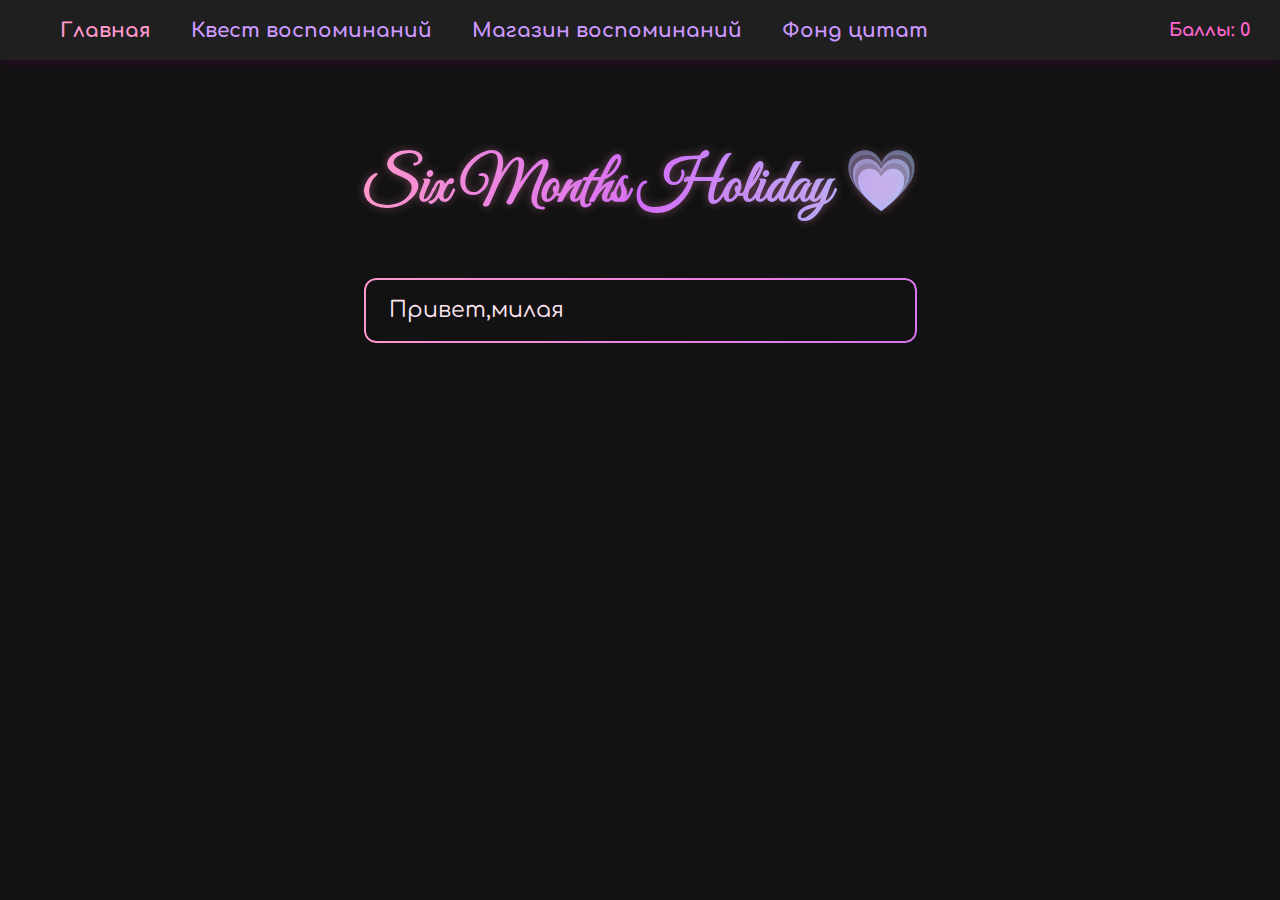
<file: index.html>
<!DOCTYPE html>
<html lang="ru">
<head>
  <meta charset="UTF-8" />
  <title>Главная — Наша история 💗</title>
  <link href="https://fonts.googleapis.com/css2?family=Comfortaa:wght@400;700&display=swap" rel="stylesheet" />
  <link href="https://fonts.googleapis.com/css2?family=Great+Vibes&display=swap" rel="stylesheet">

  <style>
    body {
      background: #121212;
      color: #eee;
      font-family: 'Comfortaa', cursive;
      margin: 0; padding: 0;
      display: flex;
      flex-direction: column;
      min-height: 100vh;
    }

    header {
      background: #1f1f1f;
      padding: 0 30px;
      height: 60px;
      font-size: 20px;
      display: flex;
      justify-content: space-between;
      align-items: center;
      box-shadow: 0 0 10px #550055aa;
      user-select: none;
    }

    header nav {
      display: flex;
      align-items: center;
    }

    header nav a {
      color: #cc99ff;
      margin-left: 20px;
      text-decoration: none;
      font-weight: 700;
      transition: color 0.3s;
      padding: 6px 10px;
      border-radius: 5px;
    }

    header nav a:hover {
      color: #ff99cc;
    }

    .nav-link.active {
      color: #ff99cc;
    }

    .points-display {
      font-size: 18px;
      color: #ff66cc;
      min-width: 110px;
      text-align: right;
      font-weight: 700;
    }

    main {
      flex-grow: 1;
      padding: 40px 30px;
      max-width: 900px;
      margin: 0 auto;
      font-size: 20px;
      line-height: 1.6;
    }

   .text-line {
  position: relative;
  padding: 15px 25px;
  margin: 30px 0;
  border: 2px solid transparent;
  border-radius: 12px;
  font-size: 22px;
  color: #ffe6f0;
  cursor: pointer;
  transition: color 0.3s ease;
  background: transparent;
}

.text-line::before {
  content: '';
  position: absolute;
  inset: 0;
  border-radius: 12px;
  padding: 2px;
  background: linear-gradient(130deg, #ff99cc, #cc66ff, #9966ff, #ff99cc);
  background-size: 400% 400%;
  animation: neonBorder 6s ease infinite;
  -webkit-mask: 
    linear-gradient(#fff 0 0) content-box, 
    linear-gradient(#fff 0 0);
  -webkit-mask-composite: destination-out;
  mask-composite: exclude;
  pointer-events: none;
}
.fancy-title {

  /* ...предыдущие стили */

  font-family: 'Great Vibes', cursive;
  font-size: 60px;
  color: transparent;
  background: linear-gradient(90deg, #ff99cc, #cc66ff, #99ccff);
  -webkit-background-clip: text;
  background-clip: text;
  text-align: center;
  margin: 40px 0;
  transition: transform 0.2s ease, text-shadow 0.4s ease;
  text-shadow: 0 0 10px #ff99cc66;
  will-change: transform;
}

.fancy-title:hover {
  text-shadow: 0 0 10px #ff99ccaa, 0 0 5px #cc66ffaa;
  transform: scale(1.05);
  cursor:
}

@keyframes neonBorder {
  0% { background-position: 0% 50%; }
  50% { background-position: 100% 50%; }
  100% { background-position: 0% 50%; }
}


    .text-line:hover {
      color: #ffccee;
    }
    

    .hidden {
      display: none;
    }

    .fade-in {
      display: block;
      animation: slideFade 0.8s ease forwards;
    }

    @keyframes slideFade {
      from {
        opacity: 0;
        transform: translateY(20px);
      }
      to {
        opacity: 1;
        transform: translateY(0);
      }
      
    }
  </style>
</head>
<body>

<header>
  <nav>
    <a href="index.html" class="nav-link active">Главная</a>
    <a href="quest.html" class="nav-link">Квест воспоминаний</a>
    <a href="shop.html" class="nav-link">Магазин воспоминаний</a>
    <a href="quotes.html" class="nav-link">Фонд цитат</a>
  </nav>
  <div class="points-display">
    Баллы: <span id="points">0</span>
  </div>
</header>

<main>
<h1 class="fancy-title">Six Months Holiday 💗</h1>

  <p id="line1" class="text-line">
   Привет,милая
  </p>

  <p id="line2" class="text-line hidden">
    Полгода с тобой пролетели как один день
  </p>

  <p id="line3" class="text-line hidden">
    Потому что, когда ты счастлив,время не значит ничего, и ты находишься в другой системе координат
  </p>
  <p id="line4" class="text-line hidden">
    Я люблю тебя.Отвечай на вопросы и получай баллы,а затем покупай за них наши воспоминания
</p>
</main>

<script>
  const pointsDisplay = document.getElementById('points');
  const points = Number(localStorage.getItem('questPoints')) || 0;
  pointsDisplay.textContent = points;

  const line1 = document.getElementById('line1');
  const line2 = document.getElementById('line2');
  const line3 = document.getElementById('line3');
    const line4 = document.getElementById('line4');

  line1.addEventListener('click', () => {
    if (line2.classList.contains('hidden')) {
      line2.classList.remove('hidden');
      line2.classList.add('fade-in');
    }
  });

  line2.addEventListener('click', () => {
    if (line3.classList.contains('hidden')) {
      line3.classList.remove('hidden');
      line3.classList.add('fade-in');
    }
    
  });
   line3.addEventListener('click', () => {
    if (line4.classList.contains('hidden')) {
      line4.classList.remove('hidden');
      line4.classList.add('fade-in');
    }
    
  });
  const title = document.querySelector('.fancy-title');

  document.addEventListener('mousemove', e => {
    const x = (e.clientX / window.innerWidth - 0.5) * 10;
    const y = (e.clientY / window.innerHeight - 0.5) * 10;
    title.style.transform = `rotateX(${-y}deg) rotateY(${x}deg) scale(1.02)`;
  });

  document.addEventListener('mouseleave', () => {
    title.style.transform = `rotateX(0deg) rotateY(0deg) scale(1)`;
  });
  
</script>

</body>
</html>
</file>
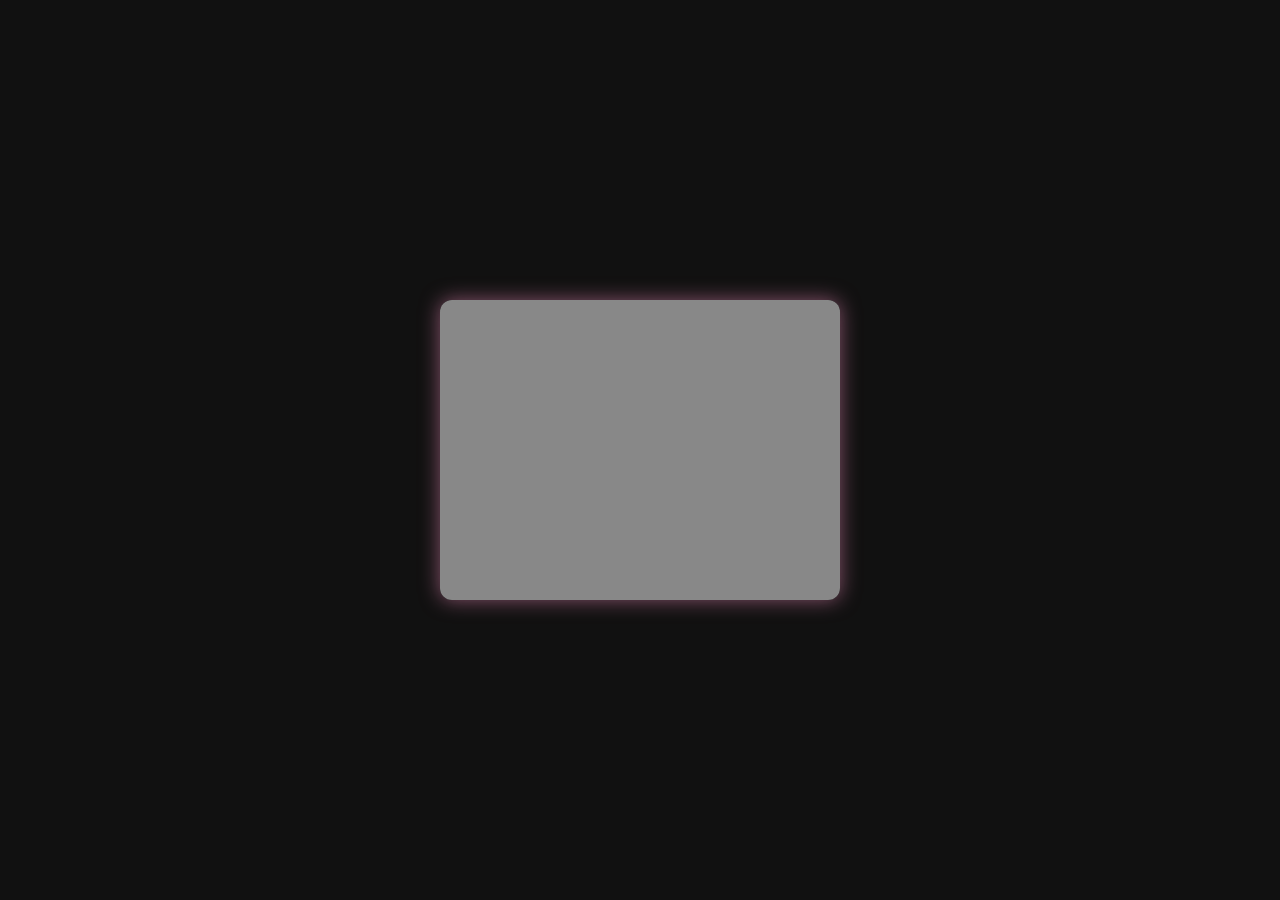
<file: card.html>
<!DOCTYPE html>
<html lang="ru">
<head>
  <meta charset="UTF-8">
  <title>Сотри и узнай ❤️</title>
  <style>
    body {
      background: #111;
      display: flex;
      justify-content: center;
      align-items: center;
      height: 100vh;
      margin: 0;
    }
    canvas {
      border-radius: 12px;
      box-shadow: 0 0 20px rgba(255, 150, 200, 0.5);
      cursor: crosshair;
    }
  </style>
</head>
<body>

<canvas id="scratchCanvas" width="400" height="300"></canvas>

<script>
  const canvas = document.getElementById('scratchCanvas');
  const ctx = canvas.getContext('2d');
  const img = new Image();

img.src = './moscow_couple.jpg'; // Пример
  img.crossOrigin = "anonymous";

  img.onload = function () {
  ctx.globalCompositeOperation = 'source-over';
  ctx.drawImage(img, 0, 0, canvas.width, canvas.height);

  ctx.fillStyle = '#888';
  ctx.fillRect(0, 0, canvas.width, canvas.height);

  ctx.globalCompositeOperation = 'destination-out';
};



  img.onerror = () => {
    alert("❌ Картинка не загрузилась. Проверь ссылку или путь.");
  };

  let isDrawing = false;

  function erase(x, y) {
    ctx.beginPath();
    ctx.arc(x, y, 20, 0, Math.PI * 2, false);
    ctx.fill();
  }

  canvas.addEventListener('mousedown', e => {
    isDrawing = true;
    erase(e.offsetX, e.offsetY);
  });

  canvas.addEventListener('mousemove', e => {
    if (isDrawing) erase(e.offsetX, e.offsetY);
  });

  canvas.addEventListener('mouseup', () => isDrawing = false);
  canvas.addEventListener('mouseleave', () => isDrawing = false);

  canvas.addEventListener('touchstart', e => {
    isDrawing = true;
    const rect = canvas.getBoundingClientRect();
    const touch = e.touches[0];
    erase(touch.clientX - rect.left, touch.clientY - rect.top);
  });

  canvas.addEventListener('touchmove', e => {
    e.preventDefault();
    if (isDrawing) {
      const rect = canvas.getBoundingClientRect();
      const touch = e.touches[0];
      erase(touch.clientX - rect.left, touch.clientY - rect.top);
    }
  });

  canvas.addEventListener('touchend', () => isDrawing = false);
  
</script>

</body>
</html>
</file>
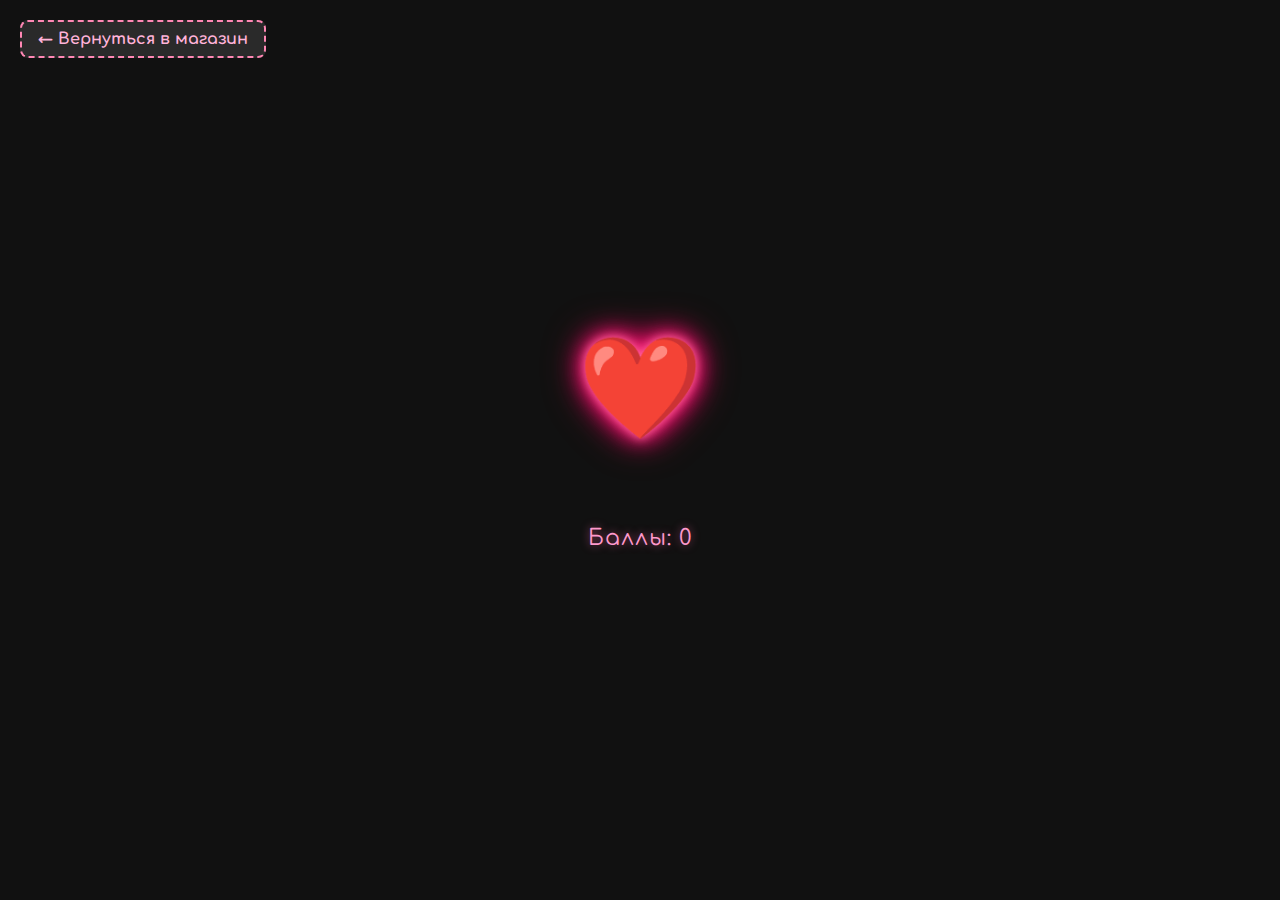
<file: clicker.html>
<!DOCTYPE html>
<html lang="ru">
<head>
  <meta charset="UTF-8" />
  <title>Красивое сердечко 💖</title>
  <style>
    @import url('https://fonts.googleapis.com/css2?family=Comfortaa:wght@400;700&display=swap');

    body {
      margin: 0;
      background: #111;
      height: 100vh;
      display: flex;
      justify-content: center;
      align-items: center;
      color: #ffcce5;
      font-family: 'Comfortaa', cursive;
      flex-direction: column;
    }

    .back-button {
      position: absolute;
      top: 20px;
      left: 20px;
      background-color: #2a2a2a;
      color: #ffb3d9;
      border: 2px dashed #ff87b4;
      padding: 8px 16px;
      border-radius: 8px;
      text-decoration: none;
      font-weight: bold;
      transition: all 0.3s ease;
      z-index: 10;
    }
    .back-button:hover {
      background-color: #3a3a3a;
      color: #fff;
      box-shadow: 0 0 10px #ff87b488;
    }

    #heart {
      font-size: 100px;
      cursor: pointer;
      user-select: none;
      color: #ff3366;
      text-shadow:
        0 0 10px #ff6699,
        0 0 20px #ff3388,
        0 0 30px #ff0066,
        0 0 40px #cc0055;
      transition: transform 0.2s ease;
      will-change: transform;
    }

    /* Пульсация при наведении */
    #heart:hover {
      animation: pulse 1.2s infinite;
    }

    /* Эффект при клике */
    #heart.clicked {
      animation: clickPop 0.3s forwards;
      color: #ff99bb;
      text-shadow:
        0 0 15px #ff99bb,
        0 0 30px #ff6699,
        0 0 45px #ff3388;
    }

    @keyframes pulse {
      0%, 100% {
        transform: scale(1);
        filter: drop-shadow(0 0 5px #ff66aa);
      }
      50% {
        transform: scale(1.1);
        filter: drop-shadow(0 0 15px #ff66aa);
      }
    }

    @keyframes clickPop {
      0% {
        transform: scale(1);
      }
      50% {
        transform: scale(1.3);
      }
      100% {
        transform: scale(1);
      }
    }

    .points {
      margin-top: 80px;
      font-size: 22px;
      letter-spacing: 1px;
      user-select: none;
      color: #ff99cc;
      text-shadow: 0 0 8px #ff66aa99;
    }
  </style>
</head>
<body>

<a class="back-button" href="shop.html">← Вернуться в магазин</a>

<div id="heart" title="Кликни меня!">❤️</div>
<p class="points">Баллы: <span id="points">0</span></p>

<script>
  const heart = document.getElementById('heart');
  const pointsDisplay = document.getElementById('points');

  let points = Number(sessionStorage.getItem('quizPoints')) || 0;
  let clickCount = 0;
  let scale = 1;

  pointsDisplay.textContent = points;

  heart.addEventListener('click', () => {
    if (clickCount >= 10) return;

    clickCount++;
    points++;
    scale += 0.15;

    sessionStorage.setItem('quizPoints', points);
    pointsDisplay.textContent = points;

    // Плавное масштабирование
    heart.style.transform = `scale(${scale})`;

    // Добавляем эффект клика
    heart.classList.add('clicked');
    setTimeout(() => {
      heart.classList.remove('clicked');
    }, 300);
  });
 
</script>

</body>
</html>
</file>
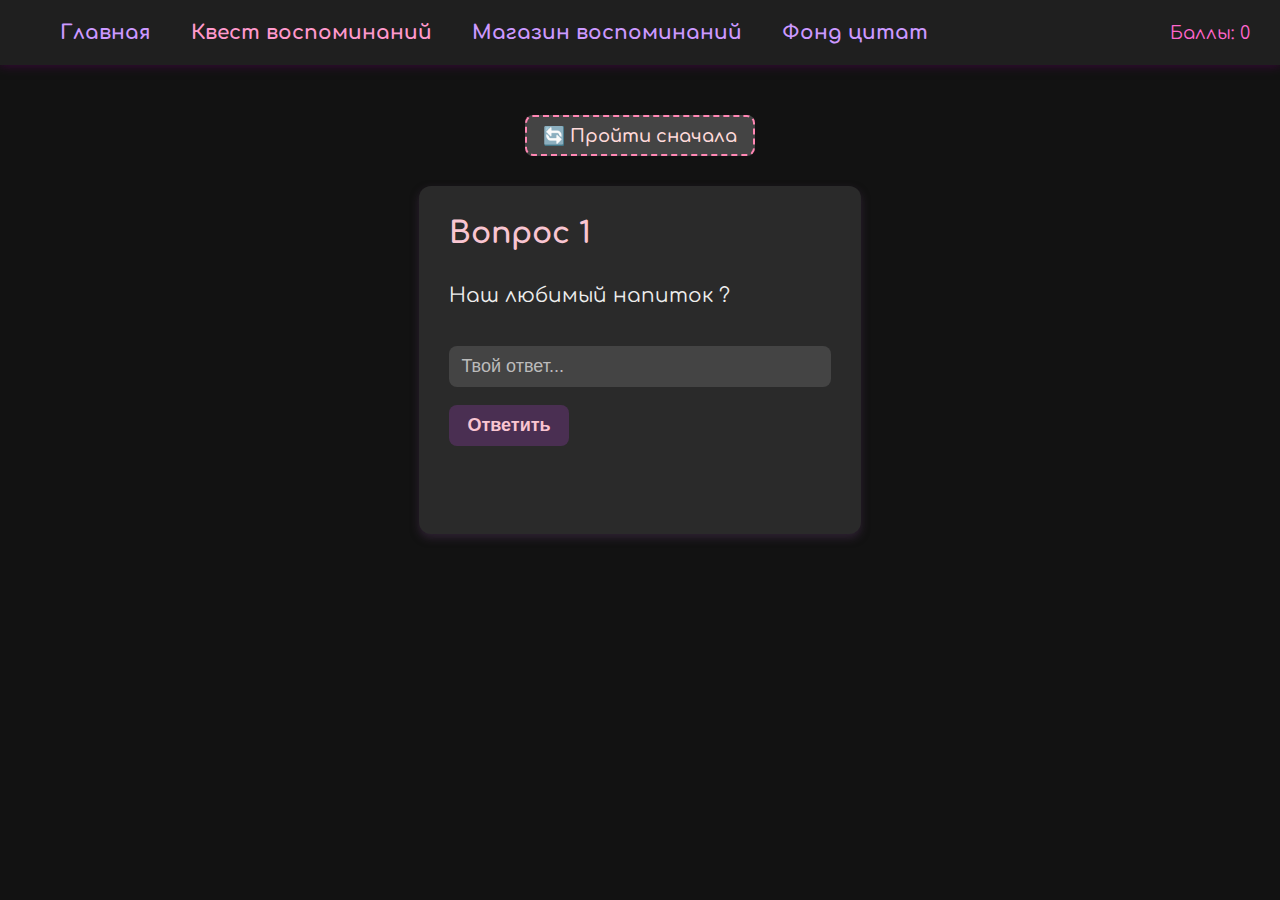
<file: quest.html>
<!DOCTYPE html>
<html lang="ru">
<head>
  <meta charset="UTF-8" />
  <title>Квест-воспоминаний 💗</title>
  <link href="https://fonts.googleapis.com/css2?family=Comfortaa:wght@400;700&display=swap" rel="stylesheet" />
  <style>
    body {
      background: #121212;
      color: #eee;
      font-family: 'Comfortaa', cursive;
      margin: 0;
      padding: 0;
      display: flex;
      flex-direction: column;
      min-height: 100vh;
    }
    header {
      background: #1f1f1f;
      padding: 15px 30px;
      font-size: 20px;
      display: flex;
      justify-content: space-between;
      align-items: center;
      box-shadow: 0 0 10px #550055aa;
    }
    header nav {
      display: flex;
    }
    header nav a {
      color: #cc99ff;
      margin-left: 20px;
      text-decoration: none;
      font-weight: 700;
      transition: color 0.3s;
      padding: 6px 10px;
      border-radius: 5px;
    }
    header nav a:hover {
      color: #ff99cc;
    }
    .nav-link.active {
      color: #ff99cc;
    }
    .points-display {
      font-size: 18px;
      color: #ff66cc;
      min-width: 110px;
      text-align: right;
    }
    main {
      flex-grow: 1;
      padding: 40px 30px;
      max-width: 900px;
      margin: 0 auto;
      font-size: 20px;
      line-height: 1.5;
    }
    .question-card {
      background: #2a2a2a;
      padding: 25px 30px;
      border-radius: 12px;
      box-shadow: 0 4px 8px rgba(74, 47, 82, 0.5);
      margin-bottom: 30px;
    }
    .question-card h2 {
      margin-top: 0;
      color: #f9c5d1;
    }
    input[type="text"] {
      width: 100%;
      padding: 10px 12px;
      font-size: 18px;
      border: none;
      border-radius: 8px;
      margin-top: 15px;
      background: #444;
      color: #eee;
      box-sizing: border-box;
    }
    input[type="text"]::placeholder {
      color: #bbb;
    }
    button {
      margin-top: 18px;
      background-color: #4a2f52;
      border: none;
      color: #f9c5d1;
      padding: 10px 18px;
      font-size: 18px;
      font-weight: 600;
      border-radius: 8px;
      cursor: pointer;
      transition: background-color 0.3s;
    }
    button:hover {
      background-color: #6e3f72;
    }
    .feedback {
      margin-top: 15px;
      font-weight: 600;
      min-height: 28px;
      text-align: center;
    }
    .feedback.correct {
      color: #4caf50;
    }
    .feedback.wrong {
      color: #e57373;
    }
  </style>
</head>
<body>

<header>
  <nav>
    <a href="index.html" class="nav-link">Главная</a>
    <a href="quest.html" class="nav-link active">Квест воспоминаний</a>
    <a href="shop.html" class="nav-link">Магазин воспоминаний</a>
    <a href="quotes.html" class="nav-link">Фонд цитат</a>
  </nav>
  <div class="points-display">Баллы: <span id="points">0</span></div>
</header>

<main>
  <button onclick="resetProgress()" style="
    margin: 10px auto 30px;
    display: block;
    background-color: #444;
    color: #ffdada;
    font-family: 'Comfortaa', sans-serif;
    border: 2px dashed #ff87b4;
    padding: 8px 16px;
    border-radius: 8px;
    cursor: pointer;
    transition: all 0.3s;
  ">
    🔄 Пройти сначала
  </button>

  <div class="question-card" id="question-card">
    <h2 id="question-title">Вопрос 1</h2>
    <p id="question-text">Где мы впервые встретились?</p>
    <input type="text" id="answer-input" placeholder="Твой ответ..." autocomplete="off" />
    <button id="submit-btn">Ответить</button>
    <p class="feedback" id="feedback"></p>
  </div>
</main>

<script>
 const questions = [
  {
    text: "Наш любимый напиток ?",
    answers: ["шорли", "шорли морли"]
  },
  {
    text: "Где мы впервые встретились и влюбились?",
    answers: ["У Полины", "У Полины", "на тусе"]
  },
  {
    text: "Главный сериал  в наших отношениях?)",
    answers: ["Трудные подростки", "трудные подростки"]
  },
  {
    text: "Наше любимое место в Краснодаре",
    answers: ["Красная 159"]
  },
  {
    text: "От чего я схожу с ума глядя на тебя каждый раз?",
    answers: ["От глаз","глаза"]
  },
  {
    text: "Как называлась постановка,на которую мы ходили во время моего первого визита в Москву?",
    answers: ["смертельный номер"]
  },
  {
    text: "Страна,в которую мы мечтаем вместе съездить(у нас там важные дела)",
    answers: ["Испания"]
  }
];

let currentQuestionIndex = Number(sessionStorage.getItem("currentQuestion")) || 0;
let points = Number(sessionStorage.getItem("quizPoints")) || 0;

const pointsDisplay = document.getElementById("points");
const questionTitle = document.getElementById("question-title");
const questionText = document.getElementById("question-text");
const answerInput = document.getElementById("answer-input");
const feedback = document.getElementById("feedback");

pointsDisplay.textContent = points;

function loadQuestion() {
  if (currentQuestionIndex >= questions.length) {
    questionTitle.textContent = "Умничка💖 ";
    questionText.textContent = "Ты ответила на все вопросы 🌸";
    document.getElementById("submit-btn").style.display = "none";
    answerInput.style.display = "none";
    return;
  }

  questionTitle.textContent = `Вопрос ${currentQuestionIndex + 1}`;
  questionText.textContent = questions[currentQuestionIndex].text;
  answerInput.value = "";
  feedback.textContent = "";
}

function checkAnswer() {
  const input = answerInput.value.trim().toLowerCase();
  const validAnswers = questions[currentQuestionIndex].answers.map(a => a.toLowerCase());

  const matched = validAnswers.some(ans => input.includes(ans));

  if (matched) {
    feedback.textContent = "Правильно! +1 балл 🎉";
    feedback.classList.add("correct");
    feedback.classList.remove("wrong");

    points += 1;
    sessionStorage.setItem("quizPoints", points);
  } else {
    feedback.textContent = `Ты чего 😂 Это же: "${questions[currentQuestionIndex].answers[0]}"`;
    feedback.classList.add("wrong");
    feedback.classList.remove("correct");
  }

  currentQuestionIndex += 1;
  sessionStorage.setItem("currentQuestion", currentQuestionIndex);
  pointsDisplay.textContent = points;

  setTimeout(loadQuestion, 3000);
}

function resetProgress() {
  points = 0;
  currentQuestionIndex = 0;

  sessionStorage.removeItem("quizPoints");
  sessionStorage.removeItem("currentQuestion");

  // Удалим все открытые воспоминания
  for (let key in sessionStorage) {
    if (key.startsWith("memoryUnlocked_")) {
      sessionStorage.removeItem(key);
    }
  }

  pointsDisplay.textContent = points;
  answerInput.value = "";
  feedback.textContent = "";
  feedback.classList.remove("correct", "wrong");
  document.getElementById("submit-btn").style.display = "inline-block";
  answerInput.style.display = "inline-block";

  loadQuestion();
}

document.getElementById("submit-btn").addEventListener("click", checkAnswer);
window.onload = loadQuestion;

</script>

</body>
</html>
</file>
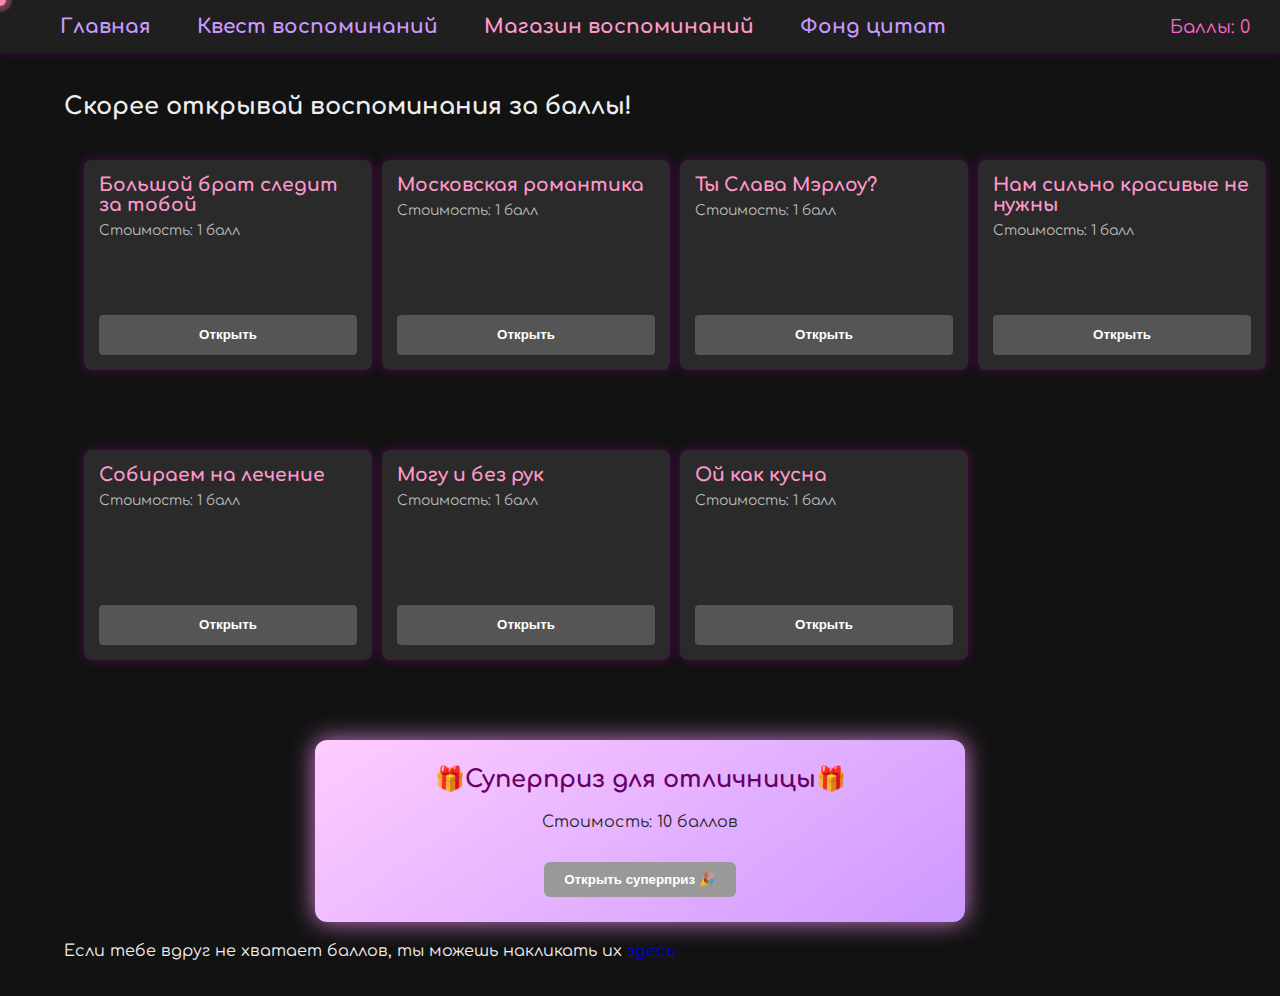
<file: shop.html>
<!DOCTYPE html>
<html lang="ru">
<head>
  <meta charset="UTF-8" />
  <title>Магазин воспоминаний 💖</title>
  <link href="https://fonts.googleapis.com/css2?family=Comfortaa:wght@400;700&display=swap" rel="stylesheet" />
  <style>
    body {
      background: #121212;
      color: #eee;
      font-family: 'Comfortaa', cursive;
      margin: 0;
      padding: 0;
      display: flex;
      flex-direction: column;
      min-height: 100vh;
      width: 100%;
      cursor: none;
    }

    header {
      background: #1f1f1f;
      padding: 15px 30px;
      font-size: 20px;
      display: flex;
      justify-content: space-between;
      align-items: center;
      box-shadow: 0 0 10px #550055aa;
      cursor: none;
    }

    header nav a {
      color: #cc99ff;
      margin-left: 20px;
      text-decoration: none;
      font-weight: 700;
      transition: color 0.3s;
      padding: 6px 10px;
      border-radius: 5px;
    }

    header nav a:hover,
    .nav-link.active {
      color: #ff99cc;
    }

    .points-display {
      font-size: 18px;
      color: #ff66cc;
      min-width: 110px;
      text-align: right;
    }

    main {
      flex-grow: 1;
      padding: 20px 40px;
      width: 90%;
      margin: 0 auto;
    }

    #memoriesContainer {
      display: grid;
      grid-template-columns: repeat(auto-fill, minmax(230px, 1fr));
      gap: 40px;
    }

    .memory-card {
      background: #2a2a2a;
      border-radius: 8px;
      padding: 15px;
      box-shadow: 0 0 10px #770077aa;
      display: flex;
      flex-direction: column;
      justify-content: space-between;
      color: #ddd;
      width: 100%;
      margin: 20px;
      overflow: hidden;
      transition: height 0.3s ease;
    }

    .memory-card.closed {
      height: 180px;
    }

    .memory-card.opened {
      height: 450px;
    }

    .text-btn-container {
      min-height: 180px;
      display: flex;
      flex-direction: column;
      justify-content: space-between;
    }

    .memory-info h3 {
      margin: 0 0 8px;
      color: #ff99cc;
    }

    .memory-info p {
      margin: 0;
      font-size: 14px;
      opacity: 0.8;
    }

    .memory-content {
      margin-top: 10px;
      color: #ffccee;
      font-style: italic;
    }

    .memory-image {
      width: 100%;
      height: 250px;
      border-radius: 16px;
      overflow: hidden;
      margin-top: 10px;
      display: flex;
      justify-content: center;
      align-items: center;
      box-shadow: 0 0 5px 2px #f7f6f7bb;
    }

    .memory-image img {
      width: 100%;
      height: 100%;
      object-fit: cover;
      border-radius: 16px;
      display: block;
    }

    .unlock-btn {
      background: #cc66ff;
      border: none;
      border-radius: 4px;
      color: #fff;
      padding: 8px 14px;
      font-weight: 600;
      transition: background-color 0.3s;
      height: 40px;
      cursor: pointer;
    }

    .unlock-btn:disabled {
      background: #555;
      cursor: not-allowed;
    }

    .cursor-dot {
      position: fixed;
      top: 0;
      left: 0;
      width: 12px;
      height: 12px;
      background-color: #ff87b4;
      border-radius: 50%;
      pointer-events: none;
      z-index: 1000;
      transform: translate(-50%, -50%);
      box-shadow: 0 0 8px #ff87b4aa;
      transition: transform 0.1s ease;
    }

    .cursor-trail {
      position: fixed;
      top: 0;
      left: 0;
      width: 24px;
      height: 24px;
      background-color: rgba(255, 135, 180, 0.2);
      border-radius: 50%;
      pointer-events: none;
      z-index: 999;
      transform: translate(-50%, -50%);
      transition: transform 0.15s ease-out;
    }

    .super-memory-card {
      background: linear-gradient(145deg, #ffccff 0%, #cc99ff 100%);
      color: #2a2a2a;
      border-radius: 12px;
      padding: 25px;
      margin: 60px auto 20px;
      max-width: 600px;
      box-shadow: 0 0 25px #ff99ffcc;
      text-align: center;
    }

    .super-memory-card h2 {
      margin-top: 0;
      font-size: 24px;
      color: #660066;
    }

    .super-memory-card video {
      width: 100%;
      height: auto;
      border-radius: 12px;
      margin-top: 15px;
      box-shadow: 0 0 15px #aa00aa55;
    }

    .super-unlock-btn {
      background: #660066;
      color: #fff;
      border: none;
      padding: 10px 20px;
      font-weight: bold;
      border-radius: 6px;
      margin-top: 15px;
      cursor: pointer;
      transition: background 0.3s;
    }

    .super-unlock-btn:disabled {
      background: #999;
      cursor: not-allowed;
    }
  </style>
</head>
<body>

  <div class="cursor-dot" id="cursorDot"></div>
  <div class="cursor-trail" id="cursorTrail"></div>

  <header>
    <nav>
      <a href="index.html" class="nav-link">Главная</a>
      <a href="quest.html" class="nav-link">Квест воспоминаний</a>
      <a href="shop.html" class="nav-link active">Магазин воспоминаний</a>
      <a href="quotes.html" class="nav-link">Фонд цитат</a>
    </nav>
    <div class="points-display">Баллы: <span id="pointsDisplay">0</span></div>
  </header>

  <main>
    <h2>Скорее открывай воспоминания за баллы!</h2>
    <div id="memoriesContainer"></div>
    <div id="superMemoryContainer"></div>
    <p>Если тебе вдруг не хватает баллов, ты можешь накликать их <a href="clicker.html">здесь</a></p>
  </main>

  <script>
    const cursorDot = document.getElementById("cursorDot");
    const cursorTrail = document.getElementById("cursorTrail");

    document.addEventListener("mousemove", (e) => {
      cursorDot.style.top = `${e.clientY}px`;
      cursorDot.style.left = `${e.clientX}px`;
      setTimeout(() => {
        cursorTrail.style.top = `${e.clientY}px`;
        cursorTrail.style.left = `${e.clientX}px`;
      }, 40);
    });

    const memories = [
      { id: 1, title: "Большой брат следит за тобой", cost: 1, content: "Твой любимый ракурс", image: "./borya.jpg" },
      { id: 2, title: "Московская романтика", cost: 1, content: "Это очень кинематографично. Мы очень хорошо смотримся, не так ли?", image: "./moscow_couple.jpg" },
      { id: 3, title: "Ты Слава Мэрлоу?", cost: 1, content: "Показывать Тимура Эльдаровича вместе - отдельный вид удовольствия", image: "./timati.jpg" },
      { id: 4, title: "Нам сильно красивые не нужны", cost: 1, content: "Одна из самых красивых наших фотографий с самой красивой деввушкой на планете.(хоть и бабушка думает иначе 🤣)", image: "./theatre.jpg" },
      { id: 5, title: "Собираем на лечение", cost: 1, content: "Стоит удобно лечь и ты уже инвалид.Ну и времена...", image: "./at_home.jpg" },
      { id: 6, title: "Могу и без рук", cost: 1, content: "Голова краснеет,а ему все весело", image: "./facetime.jpg" },
      { id: 7, title: "Ой как кусна", cost: 1, content: "Пьет как кошка(она топ-1 по милоте)", image: "./like_cat.jpg" }
    ];

    let points = Number(sessionStorage.getItem('quizPoints')) || 0;
    const pointsDisplay = document.getElementById('pointsDisplay');
    const memoriesContainer = document.getElementById('memoriesContainer');

    function updatePointsDisplay() {
      pointsDisplay.textContent = points;
    }

    function renderMemories() {
      memoriesContainer.innerHTML = '';
      memories.forEach(memory => {
        const unlockedKey = `memoryUnlocked_${memory.id}`;
        const isUnlocked = sessionStorage.getItem(unlockedKey) === 'true';

        const card = document.createElement('div');
        card.className = 'memory-card';
        card.classList.add(isUnlocked ? 'opened' : 'closed');

        const textBtnContainer = document.createElement('div');
        textBtnContainer.className = 'text-btn-container';

        const infoDiv = document.createElement('div');
        infoDiv.className = 'memory-info';

        const title = document.createElement('h3');
        title.textContent = memory.title;
        infoDiv.appendChild(title);

        if (isUnlocked) {
          const content = document.createElement('p');
          content.className = 'memory-content';
          content.textContent = memory.content;
          infoDiv.appendChild(content);
        } else {
          const costText = document.createElement('p');
          costText.textContent = `Стоимость: ${memory.cost} балл${memory.cost > 1 ? 'ов' : ''}`;
          infoDiv.appendChild(costText);
        }

        textBtnContainer.appendChild(infoDiv);

        if (!isUnlocked) {
          const btn = document.createElement('button');
          btn.className = 'unlock-btn';
          btn.textContent = 'Открыть';
          btn.disabled = points < memory.cost;
          btn.addEventListener('click', () => {
            if (points >= memory.cost) {
              points -= memory.cost;
              sessionStorage.setItem('quizPoints', points);
              sessionStorage.setItem(unlockedKey, 'true');
              updatePointsDisplay();
              renderMemories();
              renderSuperMemory();
            }
          });
          textBtnContainer.appendChild(btn);
        }

        card.appendChild(textBtnContainer);

        if (isUnlocked && memory.image) {
          const imageWrapper = document.createElement('div');
          imageWrapper.className = 'memory-image';

          const img = document.createElement('img');
          img.src = memory.image;
          img.alt = memory.title;

          imageWrapper.appendChild(img);
          card.appendChild(imageWrapper);
        }

        memoriesContainer.appendChild(card);
      });
    }

    function renderSuperMemory() {
      const container = document.getElementById('superMemoryContainer');
      container.innerHTML = '';

      const superMemory = {
        id: 999,
        title: "🎁Суперприз для отличницы🎁",
        cost: 10,
        content: "Ты прошла весь путь, открыла все воспоминания и заслужила особое место в моем сердце ❤️",
        image: "./to_liza.MOV"
      };

      const unlockedKey = `memoryUnlocked_${superMemory.id}`;
      const isUnlocked = sessionStorage.getItem(unlockedKey) === 'true';

      const card = document.createElement('div');
      card.className = 'super-memory-card';

      const title = document.createElement('h2');
      title.textContent = superMemory.title;
      card.appendChild(title);

      if (isUnlocked) {
        const content = document.createElement('p');
        content.textContent = superMemory.content;
        card.appendChild(content);

        const video = document.createElement('video');
        video.src = superMemory.image;
        video.controls = true;
        card.appendChild(video);
      } else {
        const price = document.createElement('p');
        price.textContent = `Стоимость: ${superMemory.cost} баллов`;
        card.appendChild(price);

        const btn = document.createElement('button');
        btn.className = 'super-unlock-btn';
        btn.textContent = 'Открыть суперприз 🎉';
        btn.disabled = points < superMemory.cost;
        btn.addEventListener('click', () => {
          if (points >= superMemory.cost) {
            points -= superMemory.cost;
            sessionStorage.setItem('quizPoints', points);
            sessionStorage.setItem(unlockedKey, 'true');
            updatePointsDisplay();
            renderSuperMemory();
          }
        });
        card.appendChild(btn);
      }

      container.appendChild(card);
    }

    updatePointsDisplay();
    renderMemories();
    renderSuperMemory();
  </script>

</body>
</html>
</file>
